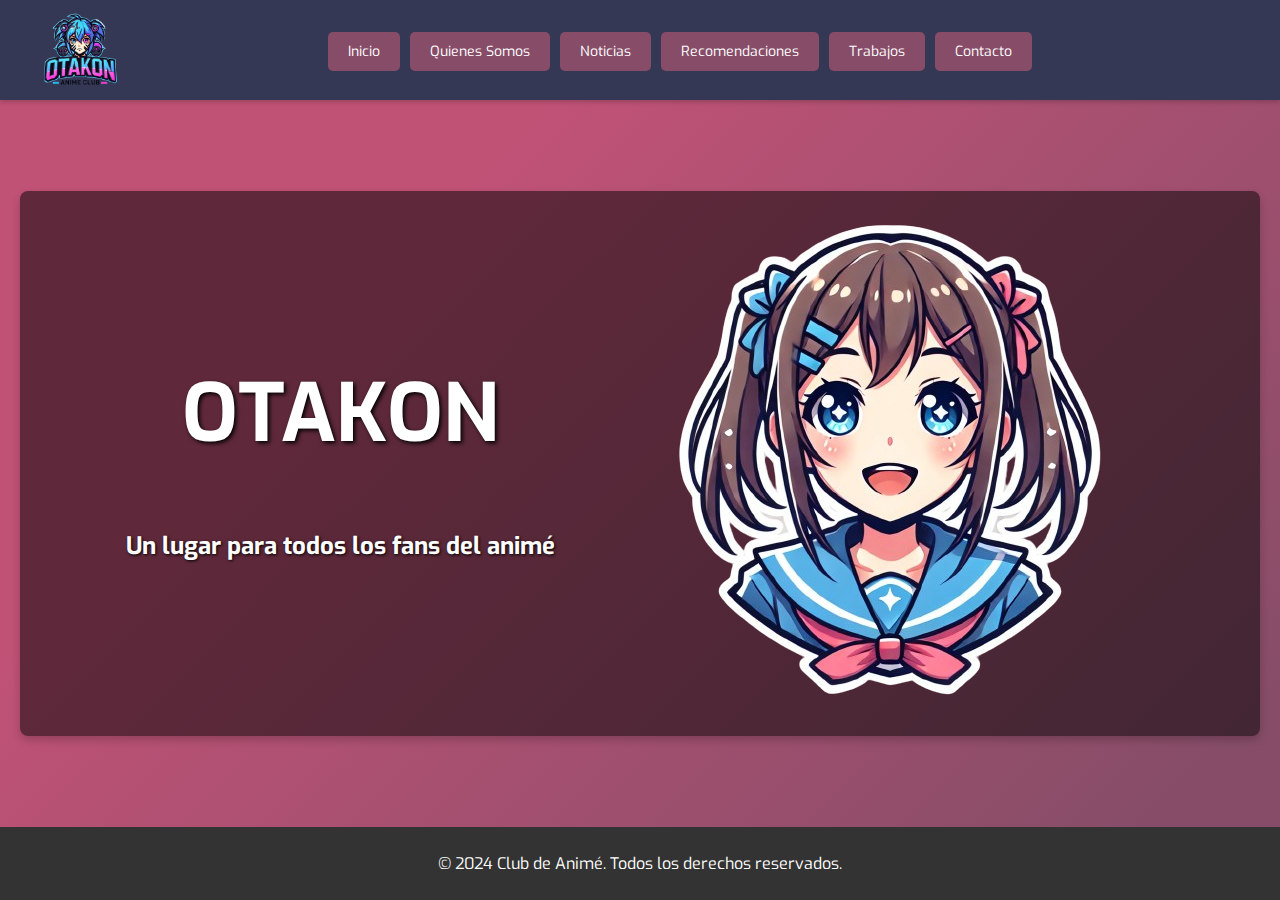
<file: index.html>
<!DOCTYPE html>
<html lang="es">
<head>
    <meta charset="UTF-8">
    <meta name="viewport" content="width=device-width, initial-scale=1.0">
    <title>Club de Animé OTAKON</title>
    <link rel="stylesheet" href="estilos/styles.css">
</head>
<body>
    <header>
        <nav>
            <img src="imagenes/logo.png" alt="Logo del Club de Animé" class="logo">
            <ul>
                <li><a href="index.html">Inicio</a></li>
                <li><a href="principios.html">Quienes Somos</a></li>
                <li><a href="noticias.html">Noticias</a></li>
                <li><a href="recomendaciones.html">Recomendaciones</a></li>
                <li><a href="trabajos.html">Trabajos</a></li>
                <li><a href="contacto.html">Contacto</a></li>
            </ul>
        </nav>
    </header>
    <main>
        <section class="hero">
            <div class="hero-text">
                <h1>OTAKON</h1>
                <h6>Un lugar para todos los fans del animé</h6>
            </div>
            <div class="hero-image">
                <img src="imagenes/monaChina.png" alt="Mona China" id="mona-china">
            </div>
        </section>
    </main>
    <footer>
        <p>© 2024 Club de Animé. Todos los derechos reservados.</p>
    </footer>
</body>
</html>
</file>
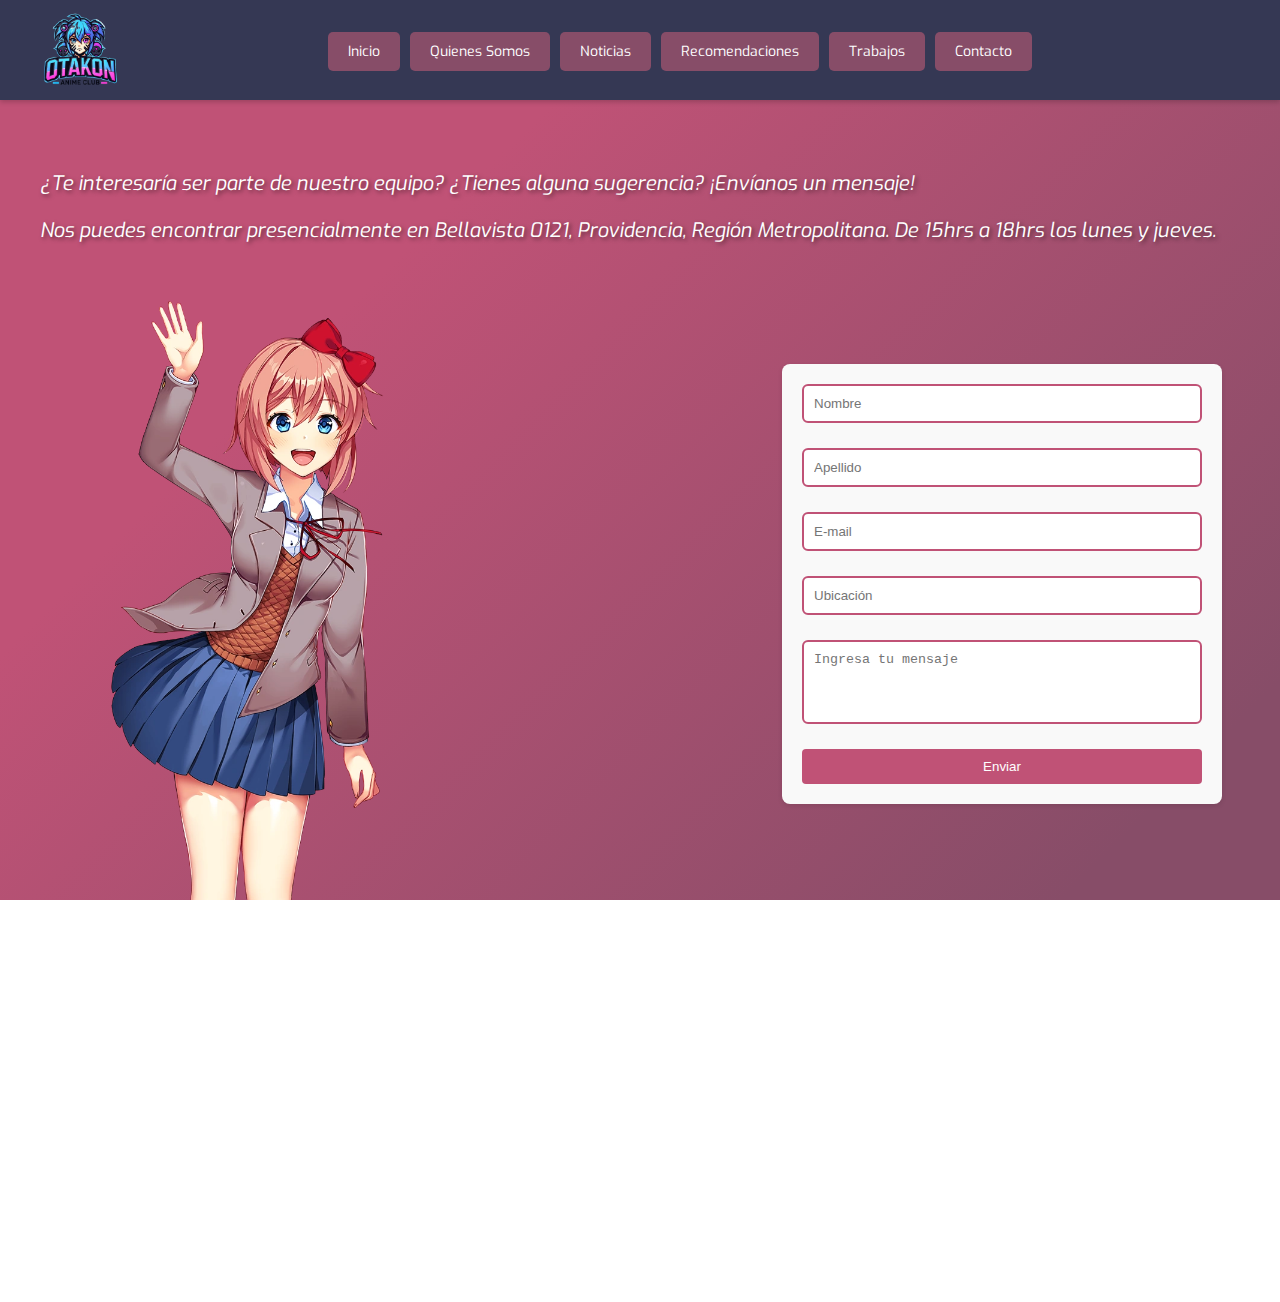
<file: contacto.html>
<!DOCTYPE html>
<html lang="es">
<head>
    <meta charset="UTF-8">
    <meta name="viewport" content="width=device-width, initial-scale=1.0">
    <title>Contacto - Club de Animé</title>
    <link rel="stylesheet" href="estilos/styles.css">
</head>
<body>
    <header>
        <nav>
            <img src="imagenes/logo.png" alt="Logo del Club de Animé" class="logo">
            <ul>
                <li><a href="index.html">Inicio</a></li>
                <li><a href="principios.html">Quienes Somos</a></li>
                <li><a href="noticias.html">Noticias</a></li>
                <li><a href="recomendaciones.html">Recomendaciones</a></li>
                <li><a href="trabajos.html">Trabajos</a></li>
                <li><a href="contacto.html">Contacto</a></li>
            </ul>
        </nav>
    </header>
    <main>
        <section class="contact-section">
            <div class="intro-message">
                <p>¿Te interesaría ser parte de nuestro equipo? ¿Tienes alguna sugerencia? ¡Envíanos un mensaje!</p>
                <p>Nos puedes encontrar presencialmente en Bellavista 0121, Providencia, Región Metropolitana. De 15hrs a 18hrs los lunes y jueves.</p>
            </div>
            <div class="image-container">
                <img src="imagenes/sayori.png" alt="Monachina Contacto" class="contact-image">
            </div>
            <section class="contact-form">
                <form action="#" method="#">
                    <div class="input-group">
                        <input type="text" id="nombre" name="nombre" placeholder="Nombre" required>
                    </div>
                    <div class="input-group">
                        <input type="text" id="apellido" name="apellido" placeholder="Apellido" required>
                    </div>
                    <div class="input-group">
                        <input type="email" id="email" name="email" placeholder="E-mail" required>
                    </div>
                    <div class="input-group">
                        <input type="text" id="ubicacion" name="ubicacion" placeholder="Ubicación">
                    </div>
                    <div class="input-group">
                        <textarea id="mensaje" name="mensaje" placeholder="Ingresa tu mensaje" required rows="4"></textarea>
                    </div>
                    <button type="submit">Enviar</button>
                </form>
            </section>
        </section>
    </main>
    <footer>
        <p>© 2024 Club de Animé OTAKON. Todos los derechos reservados.</p>
    </footer>
</body>
</html>
</file>
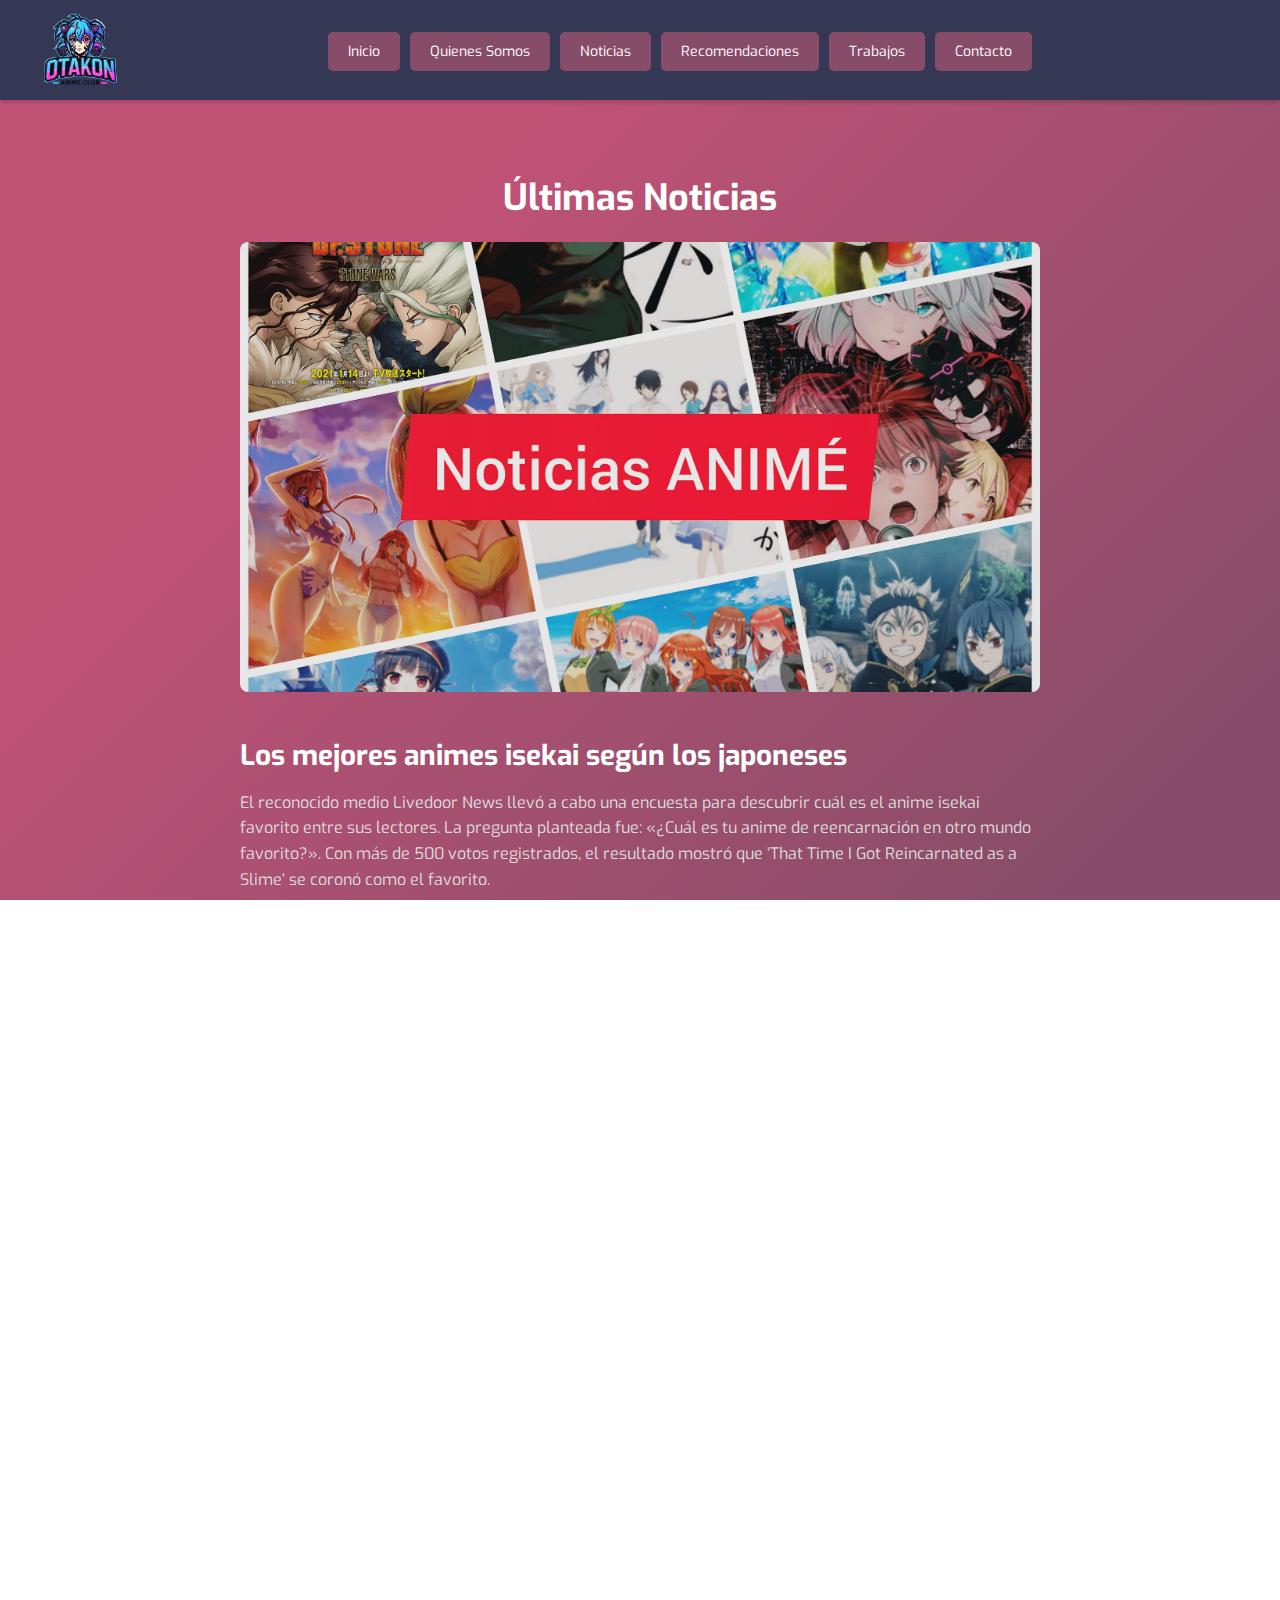
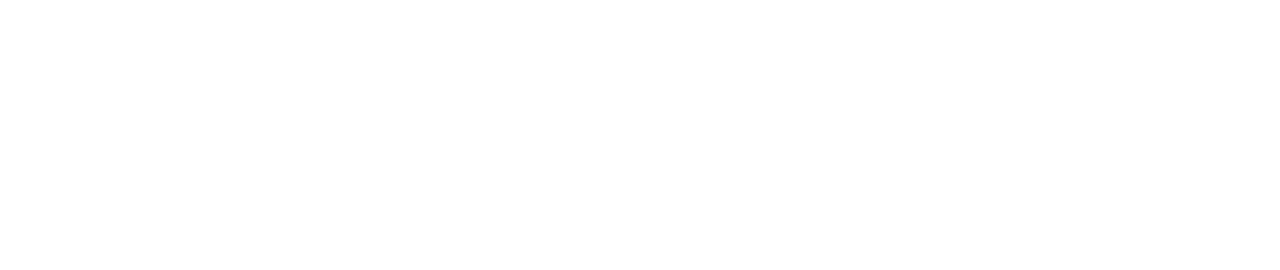
<file: noticias.html>
<!DOCTYPE html>
<html lang="es">
<head>
    <meta charset="UTF-8">
    <meta name="viewport" content="width=device-width, initial-scale=1.0">
    <title>Noticias - Club de Animé</title>
    <link rel="stylesheet" href="estilos/styles.css">
</head>
<body>
    <header>
        <nav>
            <img src="imagenes/logo.png" alt="Logo del Club de Animé" class="logo">
            <ul>
                <li><a href="index.html">Inicio</a></li>
                <li><a href="principios.html">Quienes Somos</a></li>
                <li><a href="noticias.html">Noticias</a></li>
                <li><a href="recomendaciones.html">Recomendaciones</a></li>
                <li><a href="trabajos.html">Trabajos</a></li>
                <li><a href="contacto.html">Contacto</a></li>
            </ul>
        </nav>
    </header>
    <main>
        <section class="latest-news">
            <h1>Últimas Noticias</h1>
            <img src="imagenes/Noticias.jpg" alt="Noticias" class="news-image">
            <article>
                <h2>Los mejores animes isekai según los japoneses</h2>
                <p>El reconocido medio Livedoor News llevó a cabo una encuesta para descubrir cuál es el anime isekai favorito entre sus lectores. La pregunta planteada fue: «¿Cuál es tu anime de reencarnación en otro mundo favorito?». Con más de 500 votos registrados, el resultado mostró que ‘That Time I Got Reincarnated as a Slime‘ se coronó como el favorito.</p>
                <ol>
                    <li>That Time I Got Reincarnated as a Slime (Tensei shitara Slime Datta Ken)</li>
                    <li>Mushoku Tensei: Jobless Reincarnation (Mushoku Tensei: Isekai Ittara Honki Dasu)</li>
                    <li>Re:Zero -Starting Life in Another World- (Re:Zero kara Hajimeru Isekai Seikatsu)</li>
                    <li>KonoSuba: God’s Blessing on This Wonderful World! (Kono Subarashii Sekai ni Shukufuku wo!)</li>
                    <li>OVERLORD</li>
                    <li>Campfire Cooking in Another World with My Absurd Skill (Tondemo Skill de Isekai Hourou Meshi)</li>
                    <li>Ascendance of a Bookworm (Honzuki no Gekokujou)</li>
                    <li>The Eminence in Shadow (Kage no Jitsuryokusha ni Naritakute!)</li>
                </ol>
            </article>
            <article>
                <h2>El anime Fire Force regresa hasta 2025</h2>
                <p>Durante el evento Anime Expo 2024 se reveló el primer video promocional para la tercera temporada de la adaptación al anime del manga “Fire Force (Enen no Shouboutai)”. El comunicado de prensa confirma que esta tercera temporada será dividida en dos partes y que estas se estrenarán durante los periodos de Primavera-2025 (Abril-Junio) e Invierno-2026 (Enero-Marzo), concluyendo así el proyecto de adaptación.</p>
            </article>
            <article>
                <h2>BLEACH estará de regreso en octubre</h2>
                <p>Durante el evento Anime Expo 2024 se reveló un nuevo video promocional para “BLEACH: Thousand-Year Blood War, Part 3 – The Conflict“, la próxima temporada de la adaptación al anime del manga escrito e ilustrado por Tite Kubo, “BLEACH“. El video confirma que el estreno está programado para el mes de Octubre-2024, y muestra un fragmento de los temas musicales, que incluyen:</p>
                <ul>
                    <li>SIX LOUNGE interpretará el tema musical de apertura titulado “Kotoba ni Sezu Tomo“</li>
                    <li>Suisoh interpretará el tema de cierre titulado “Monochrome“</li>
                </ul>
                <p>Equipo de producción:</p>
                <ul>
                    <li>Tomohisa Taguchi (Twin Star Exorcists, Kino’s Journey – The Beautiful World, Akudama Drive) reemplaza a Noriyuki Abe en la dirección del proyecto en Studio Pierrot, y también se encarga de la escritura y supervisión de los guiones en colaboración con Masaki Hiramatsu (Kara no Kyoukai, Minori Scramble!)</li>
                    <li>Masashi Kudou (Naruto, Bleach, Code Geass: Hangyaku no Lelouch) regresa para encargarse del diseño de personajes y de la dirección de animación.</li>
                    <li>Shirou Sagisu (Neon Genesis Evangelion, Magi: The Labyrinth of Magic, Black Bullet) se encarga de la composición de la banda sonora.</li>
                </ul>
            </article>
        </section>
    </main>
    <footer>
        <p>© 2024 Club de Animé. Todos los derechos reservados.</p>
    </footer>
</body>
</html>
</file>
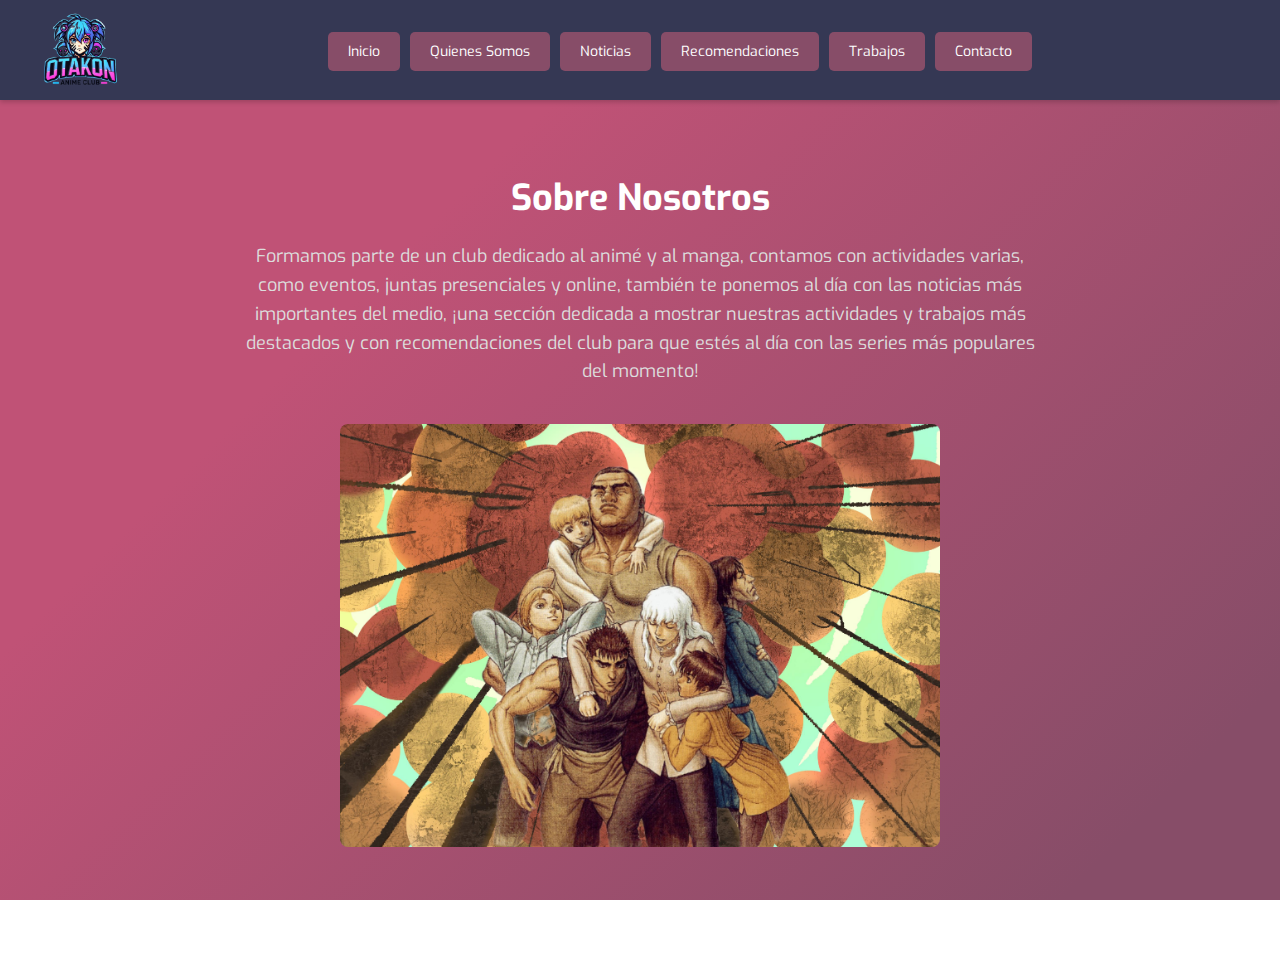
<file: principios.html>
<!DOCTYPE html>
<html lang="es">
<head>
    <meta charset="UTF-8">
    <meta name="viewport" content="width=device-width, initial-scale=1.0">
    <title>Principios - Club de Animé</title>
    <link rel="stylesheet" href="estilos/styles.css">
</head>
<body>
    <header>
        <nav>
            <img src="imagenes/logo.png" alt="Logo del Club de Animé" class="logo">
            <ul>
                <li><a href="index.html">Inicio</a></li>
                <li><a href="principios.html">Quienes Somos</a></li>
                <li><a href="noticias.html">Noticias</a></li>
                <li><a href="recomendaciones.html">Recomendaciones</a></li>
                <li><a href="trabajos.html">Trabajos</a></li>
                <li><a href="contacto.html">Contacto</a></li>
            </ul>
        </nav>
    </header>
    <main>
        <section class="about">
            <h1>Sobre Nosotros</h1>
            <p>Formamos parte de un club dedicado al animé y al manga, contamos con actividades varias, como eventos, juntas presenciales y online, también te ponemos al día con las noticias más importantes del medio, ¡una sección dedicada a mostrar nuestras actividades y trabajos más destacados y con recomendaciones del club para que estés al día con las series más populares del momento!</p>
            <img src="imagenes/Quienes somos.jpg" alt="Quienes Somos" class="about-image">
        </section>
    </main>
    <footer>
        <p>© 2024 Club de Animé. Todos los derechos reservados.</p>
    </footer>
</body>
</html>
</file>
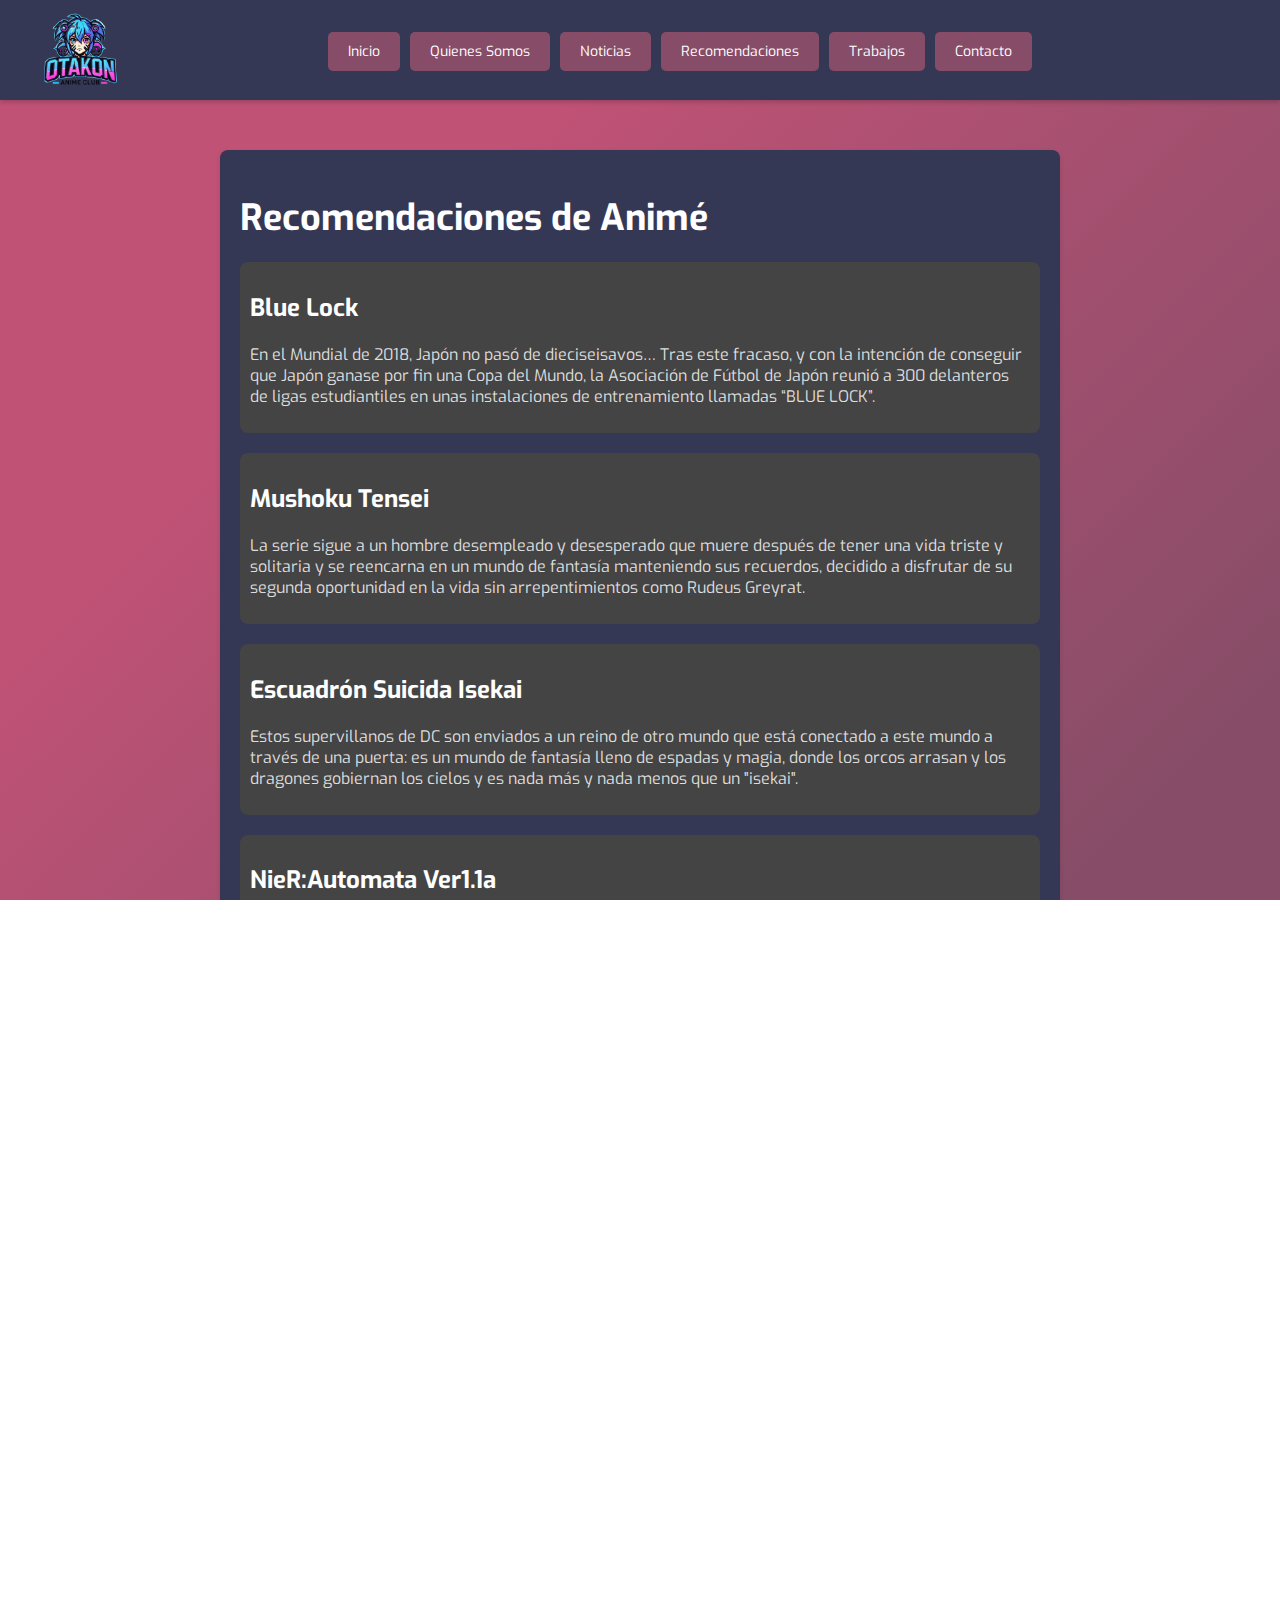
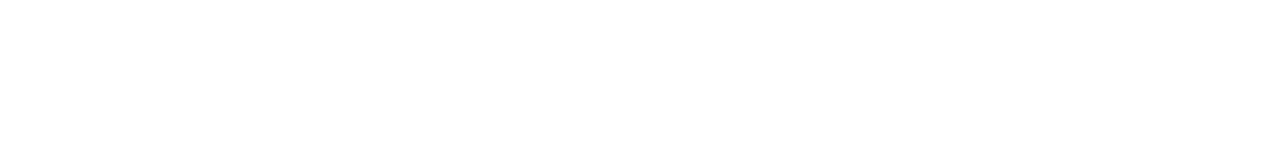
<file: recomendaciones.html>
<!DOCTYPE html>
<html lang="es">
<head>
    <meta charset="UTF-8">
    <meta name="viewport" content="width=device-width, initial-scale=1.0">
    <title>Recomendaciones - Club de Animé</title>
    <link rel="stylesheet" href="estilos/styles.css">
</head>
<body>
    <header>
        <nav>
            <img src="imagenes/logo.png" alt="Logo del Club de Animé" class="logo">
            <ul>
                <li><a href="index.html">Inicio</a></li>
                <li><a href="principios.html">Quienes Somos</a></li>
                <li><a href="noticias.html">Noticias</a></li>
                <li><a href="recomendaciones.html">Recomendaciones</a></li>
                <li><a href="trabajos.html">Trabajos</a></li>
                <li><a href="contacto.html">Contacto</a></li>
            </ul>
        </nav>
    </header>
    <main>
        <section class="recommendations">
            <h1>Recomendaciones de Animé</h1>
            <article>
                <h2>Blue Lock</h2>
                <p>En el Mundial de 2018, Japón no pasó de dieciseisavos… Tras este fracaso, y con la intención de conseguir que Japón ganase por fin una Copa del Mundo, la Asociación de Fútbol de Japón reunió a 300 delanteros de ligas estudiantiles en unas instalaciones de entrenamiento llamadas “BLUE LOCK”.</p>
            </article>
            <article>
                <h2>Mushoku Tensei</h2>
                <p>La serie sigue a un hombre desempleado y desesperado que muere después de tener una vida triste y solitaria y se reencarna en un mundo de fantasía manteniendo sus recuerdos, decidido a disfrutar de su segunda oportunidad en la vida sin arrepentimientos como Rudeus Greyrat.</p>
            </article>
            <article>
                <h2>Escuadrón Suicida Isekai</h2>
                <p>Estos supervillanos de DC son enviados a un reino de otro mundo que está conectado a este mundo a través de una puerta: es un mundo de fantasía lleno de espadas y magia, donde los orcos arrasan y los dragones gobiernan los cielos y es nada más y nada menos que un "isekai".</p>
            </article>
            <article>
                <h2>NieR:Automata Ver1.1a</h2>
                <p>NieR: Automata abre con los personajes 2B y 9S (androides femenino y masculino respectivamente) generando el camino para una futura incursión en el territorio de las máquinas, trabajando por órdenes de la comandante en eliminar las amenazas para la Resistencia local.</p>
            </article>
            <article>
                <h2>Solo Leveling</h2>
                <p>En un mundo en el que ciertos humanos llamados «cazadores» poseen habilidades mágicas, estos deben luchar contra monstruos para proteger a la raza humana de una aniquilación segura. Un cazador muy débil llamado Sung Jinwoo se encuentra en una lucha en la que solo puede tratar de sobrevivir.</p>
            </article>
            <article>
                <h2>Tower of God</h2>
                <p>En Tower of God conoceremos el viaje de un joven que se abre paso a través de multitud de combates en una misteriosa torre, forjando vínculos, descubriendo las normas que gobieran el lugar y enfrentando terrores inimaginables mientras lucha por recuperar a la única amistad que jamás conoció.</p>
            </article>
            <article>
                <h2>Dungeon Meshi</h2>
                <p>En un mundo de fantasía de exploración de mazmorras, los gremios realizan expediciones para asaltar mazmorras. Muchos esperan encontrar el misterioso Reino Dorado, que se dice que es el tesoro de cierta mazmorra isleña.</p>
            </article>
        </section>
    </main>
    <footer>
        <p>© 2024 Club de Animé. Todos los derechos reservados.</p>
    </footer>
</body>
</html>
</file>
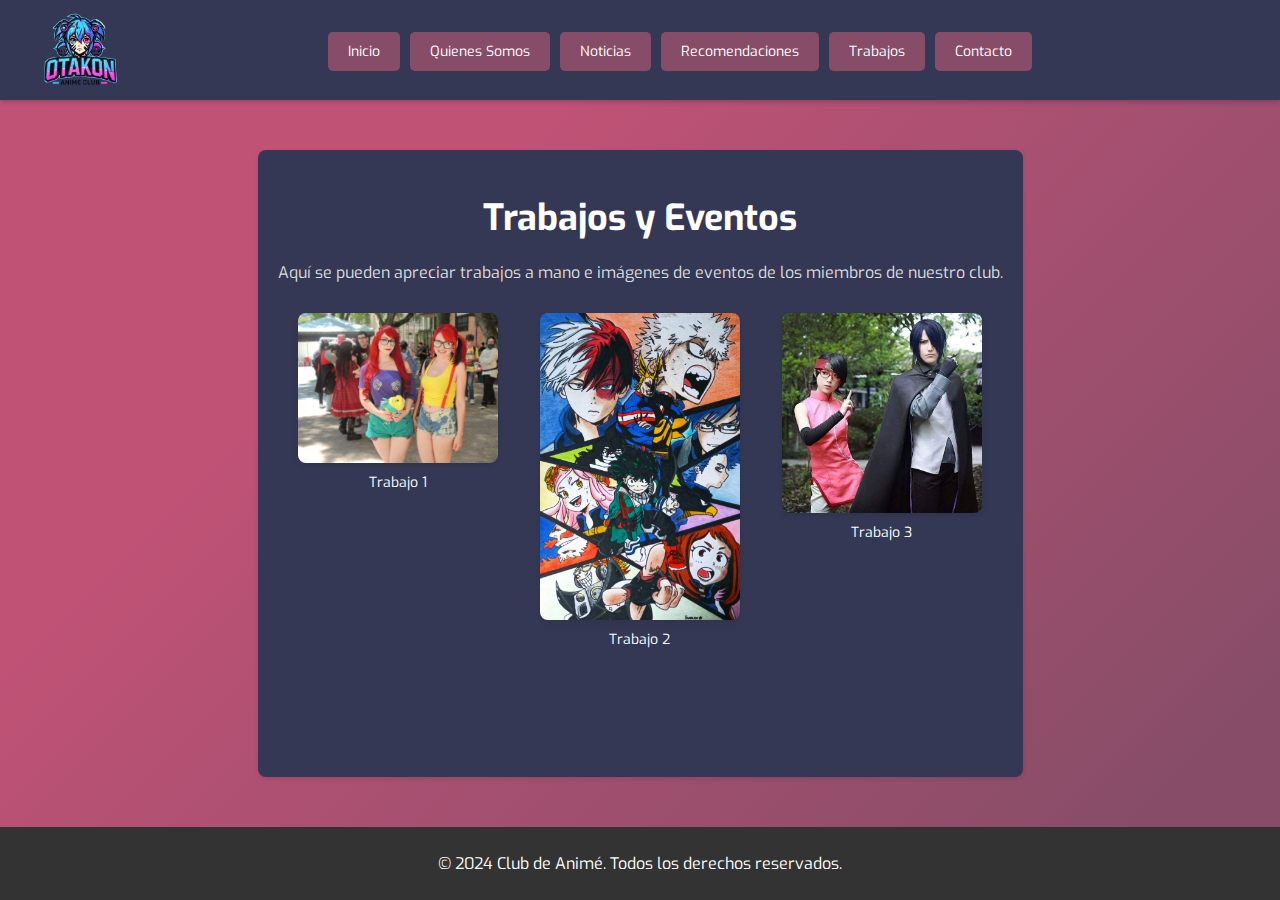
<file: trabajos.html>
<!DOCTYPE html>
<html lang="es">
<head>
    <meta charset="UTF-8">
    <meta name="viewport" content="width=device-width, initial-scale=1.0">
    <title>Trabajos - Club de Animé</title>
    <link rel="stylesheet" href="estilos/styles.css">
</head>
<body>
    <header>
        <nav>
            <img src="imagenes/logo.png" alt="Logo del Club de Animé" class="logo">
            <ul>
                <li><a href="index.html">Inicio</a></li>
                <li><a href="principios.html">Quienes Somos</a></li>
                <li><a href="noticias.html">Noticias</a></li>
                <li><a href="recomendaciones.html">Recomendaciones</a></li>
                <li><a href="trabajos.html">Trabajos</a></li>
                <li><a href="contacto.html">Contacto</a></li>
            </ul>
        </nav>
    </header>
    <main>
        <section class="works">
            <h1>Trabajos y Eventos</h1>
            <p>Aquí se pueden apreciar trabajos a mano e imágenes de eventos de los miembros de nuestro club.</p>
            <div class="gallery">
                <figure>
                    <img src="imagenes/trabajo 1.jpg" alt="Trabajo 1">
                    <figcaption>Trabajo 1</figcaption>
                </figure>
                <figure>
                    <img src="imagenes/trabajo 2.jpg" alt="Trabajo 2">
                    <figcaption>Trabajo 2</figcaption>
                </figure>
                <figure>
                    <img src="imagenes/trabajo 3.jpg" alt="Trabajo 3">
                    <figcaption>Trabajo 3</figcaption>
                </figure>
            </div>
        </section>
    </main>
    <footer>
        <p>© 2024 Club de Animé. Todos los derechos reservados.</p>
    </footer>
</body>
</html>
</file>
<file: estilos/styles.css>
@import url("https://fonts.googleapis.com/css2?family=Exo:wght@400;600&display=swap");

html,
body {
	height: 100%;
	margin: 0;
	padding: 0;
	font-family: "Exo", sans-serif;
	background: linear-gradient(135deg, #c05276 30%, #874d68 90%);
	color: white;
	overflow-x: hidden;
	display: flex;
	flex-direction: column;
}

body {
	flex: 1;
}

header {
	background-color: #353854;
	padding: 10px 0;
	display: flex;
	justify-content: center;
	align-items: center;
	box-shadow: 0 2px 5px rgba(0, 0, 0, 0.2);
}

header nav {
	width: 100%;
	max-width: 1200px;
	display: flex;
	align-items: center;
	justify-content: space-between;
}

header nav img.logo {
	height: 80px;
}

header nav ul {
	list-style: none;
	padding: 0;
	margin: 0;
	display: flex;
	justify-content: center;
	flex-grow: 1;
	flex-wrap: wrap;
}

header nav ul li {
	margin: 5px;
}

header nav ul li a {
	color: white;
	text-decoration: none;
	padding: 10px 20px;
	background-color: #874d68;
	border-radius: 5px;
	transition: background-color 0.3s;
	font-size: 14px;
}

header nav ul li a:hover {
	opacity: 0.8;
}

@media (max-width: 600px) {
	header nav ul {
		flex-direction: column;
		align-items: center;
	}
	header nav ul li {
		width: 100%;
	}
}

main {
	flex: 1;
	display: flex;
	flex-direction: column;
	align-items: center;
	justify-content: center;
	padding: 50px 20px;
}

.hero {
	display: flex;
	align-items: center;
	background: rgba(0, 0, 0, 0.5);
	border-radius: 8px;
	padding: 20px;
	box-shadow: 0 4px 8px rgba(0, 0, 0, 0.2);
	max-width: 1200px;
	width: 100%;
	margin: 20px;
}

.hero-text {
	display: flex;
	flex-direction: column;
	align-items: center;
	justify-content: center;
	flex: 1;
}

.hero h1 {
	font-size: 80px;
	color: white;
	margin: 0.1em 0;
	text-shadow: 2px 2px 4px #000000;
}

.hero h6 {
	font-size: 24px;
	color: white;
	margin-bottom: 0.5em;
	text-shadow: 1px 1px 3px #000000;
}

.hero-image {
	flex: 1;
}

.hero img {
	width: 100%;
	height: auto;
	max-width: 500px;
	border-radius: 8px;
}

.about {
	max-width: 800px;
	text-align: center;
}

.about h1 {
	font-size: 36px;
	margin-bottom: 20px;
}

.about p {
	font-size: 18px;
	line-height: 1.6;
	color: #dddddd;
}

.about-image {
	width: 100%;
	max-width: 600px;
	height: auto;
	border-radius: 8px;
	margin-top: 20px;
}

.latest-news {
	max-width: 800px;
	text-align: left;
}

.latest-news h1 {
	font-size: 36px;
	margin-bottom: 20px;
	text-align: center;
}

.latest-news h2 {
	font-size: 28px;
	margin-top: 20px;
	margin-bottom: 10px;
}

.latest-news p,
.latest-news ul {
	font-size: 16px;
	line-height: 1.6;
	color: #dddddd;
}

.latest-news ul {
	padding-left: 20px;
}

.latest-news ul li {
	list-style-type: disc;
}

.news-image {
	width: 100%;
	max-width: 800px;
	height: auto;
	border-radius: 8px;
	margin-bottom: 20px;
}

footer {
	background-color: #333;
	color: white;
	text-align: center;
	padding: 10px 0;
	width: 100%;
}

/*Contacto.html*/

.contact-form {
	max-width: 100%;
	margin: 100px auto;
	padding: 20px;
	background-color: #f9f9f9;
	box-shadow: 0 2px 5px rgba(0, 0, 0, 0.1);
	border-radius: 8px;
	min-width: 400px;
}

.contact-form label {
	display: block;
	margin: 10px 0 5px;
}

.contact-form input[type="text"],
.contact-form input[type="email"],
.contact-form textarea {
	width: 100%;
	padding: 10px;
	margin-bottom: 10px;
	border: 2px solid #c05276;
	border-radius: 6px;
	background-color: #ffffff;
	resize: none;
}

.contact-form input:focus,
.contact-form textarea:focus {
	border-color: #4b7f69;
	box-shadow: 0 0 6px #4b7f69;
}

.contact-form button {
	background-color: #c05276;
	color: white;
	border: none;
	padding: 10px 20px;
	border-radius: 4px;
	cursor: pointer;
	width: 100%;
}

.contact-form button:hover {
	background-color: #874d68;
}

.input-group {
	display: flex;
	align-items: center;
	margin-bottom: 15px;
	position: relative;
}

.contact-section {
	display: flex;
	justify-content: space-between;
	align-items: flex-start;
	flex-wrap: wrap;
	max-width: 1200px;
	margin: auto;
}

.intro-message p {
	font-size: 20px;
	font-style: italic;
	text-shadow: 2px 2px 4px rgba(0, 0, 0, 0.5);
	color: #ffffff;
}

.contact-image {
	width: 60%;
	height: auto;
	margin-top: 10px;
	margin-right: auto;
	position: relative;
}

/*recomendaciones*/

.recommendations {
	max-width: 800px;
	margin: 0 auto;
	padding: 20px;
	background-color: #353854;
	border-radius: 8px;
	box-shadow: 0 2px 5px rgba(0, 0, 0, 0.1);
}

.recommendations h1 {
	font-size: 36px;
	margin-bottom: 20px;
	color: #ffffff;
}

.recommendations article {
	margin-bottom: 20px;
	padding: 10px;
	background-color: #444;
	border-radius: 8px;
}

.recommendations h2 {
	font-size: 24px;
	color: #ffffff;
}

.recommendations p {
	font-size: 16px;
	color: #dddddd;
}

/*Trabajos*/

.works {
	max-width: 800px;
	margin: 0 auto;
	padding: 20px;
	background-color: #353854;
	border-radius: 8px;
	box-shadow: 0 2px 5px rgba(0, 0, 0, 0.1);
	text-align: center;
	flex: 1;
}

.works h1 {
	font-size: 36px;
	margin-bottom: 20px;
	color: #ffffff;
}

.works p {
	font-size: 16px;
	margin-bottom: 20px;
	color: #dddddd;
}

.gallery {
	display: flex;
	justify-content: space-around;
	flex-wrap: wrap;
}

.gallery figure {
	margin: 10px;
	text-align: center;
	width: 200px;
}

.gallery img {
	width: 100%;
	height: auto;
	border-radius: 8px;
	box-shadow: 0 2px 5px rgba(0, 0, 0, 0.1);
}

.gallery figcaption {
	margin-top: 5px;
	font-size: 14px;
	color: #ffffff;
}
</file>
